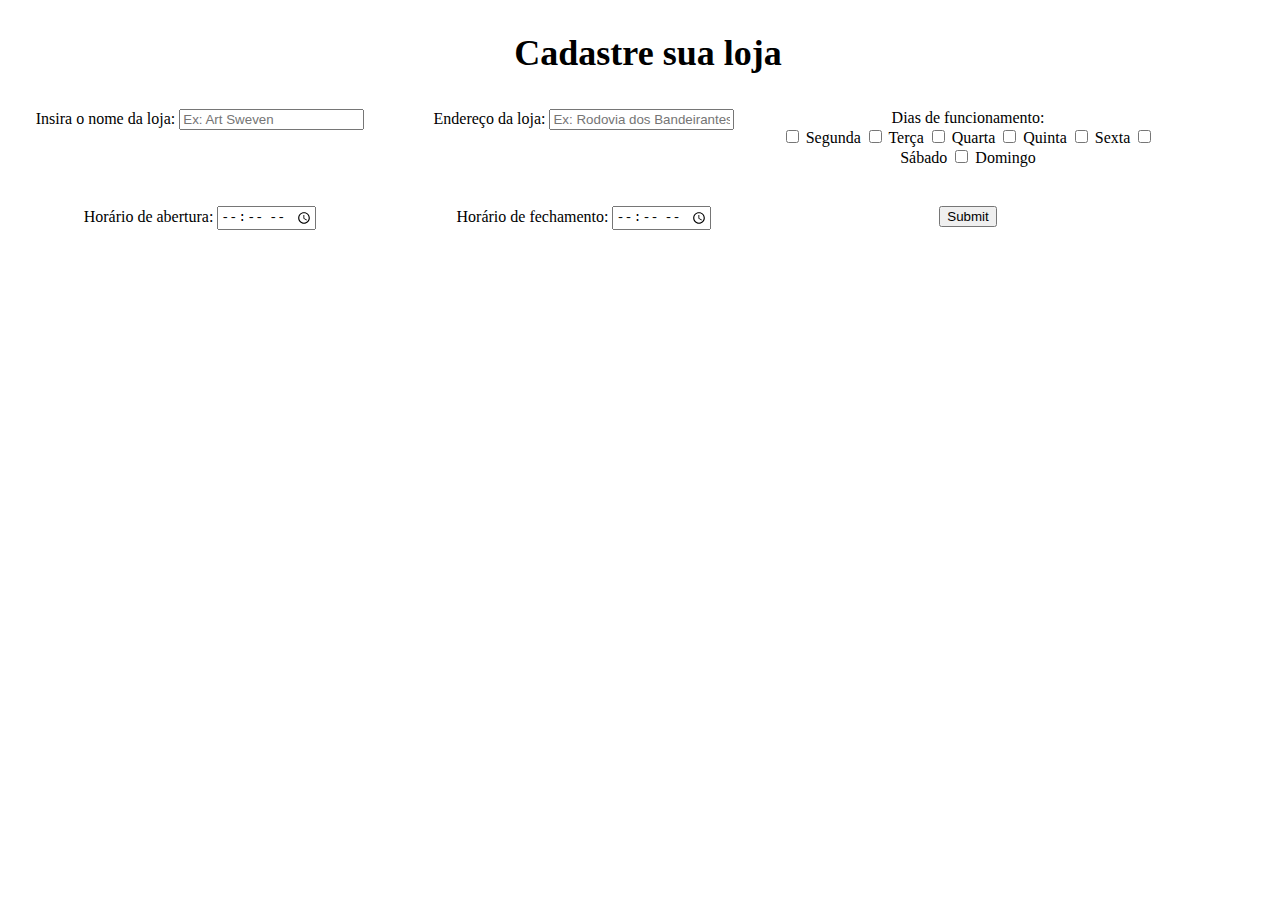
<file: index.html>
<!DOCTYPE html>
<html lang="pt-br">

<head>
    <meta charset="UTF-8">
    <meta http-equiv="X-UA-Compatible" content="IE=edge">
    <meta name="viewport" content="width=device-width, initial-scale=1.0">
    <link rel="stylesheet" href="style.css">
    <title>Cadastro de loja</title>
</head>

<body>
    <section class="content">
        <section class="cadastro">
            <h1>Cadastre sua loja</h1>
        </section>
        <form action="api.flit.com.br/submeterDados" method="post" id="form">
            <section class="nome">
                <label for="nomeLoja">Insira o nome da loja:</label>
                <input type="text" name="nome" id="nomeLoja" placeholder="Ex: Art Sweven"> <br>
            </section>
            <section class="endereco">
                <label for="enderecoLoja">Endereço da loja:</label>
                <input type="text" name="endereco" id="enderecoLoja" placeholder="Ex: Rodovia dos Bandeirantes, nºXXX"> <br>
            </section>
            <section class="diasFuncionamento">
                <span>Dias de funcionamento:</span> <br>
                <input type="checkbox" name="diasDaSemana" id="segunda" value="segunda">
                <label for="segunda">Segunda</label>
                <input type="checkbox" name="diasDaSemana" id="terca" value="terca">
                <label for="terca">Terça</label>
                <input type="checkbox" name="diasDaSemana" id="quarta" value="quarta">
                <label for="quarta">Quarta</label>
                <input type="checkbox" name="diasDaSemana" id="quinta" value="quinta">
                <label for="quinta">Quinta</label>
                <input type="checkbox" name="diasDaSemana" id="sexta" value="sexta">
                <label for="sexta">Sexta</label>
                <input type="checkbox" name="diasDaSemana" id="sabado" value="sabado">
                <label for="sabado">Sábado</label>
                <input type="checkbox" name="diasDaSemana" id="domingo" value="domingo">
                <label for="domingo">Domingo</label>
            </section>
            <section class="horarioAbertura">
                <label for="horárioAbertura">Horário de abertura:</label>
                <input type="time" name="horárioAbertura" id="horárioAbertura">
            </section>
            <section class="horarioFechamento">
                <label for="horárioFechamento">Horário de fechamento:</label>
                <input type="time" name="horárioFechamento" id="horárioFechamento">
            </section>
            <section class="submit">
                <input type="submit" id="submit">
            </section>
        </form>
    </section>
</body>
<script src="index.js"></script>
</html>
</file>
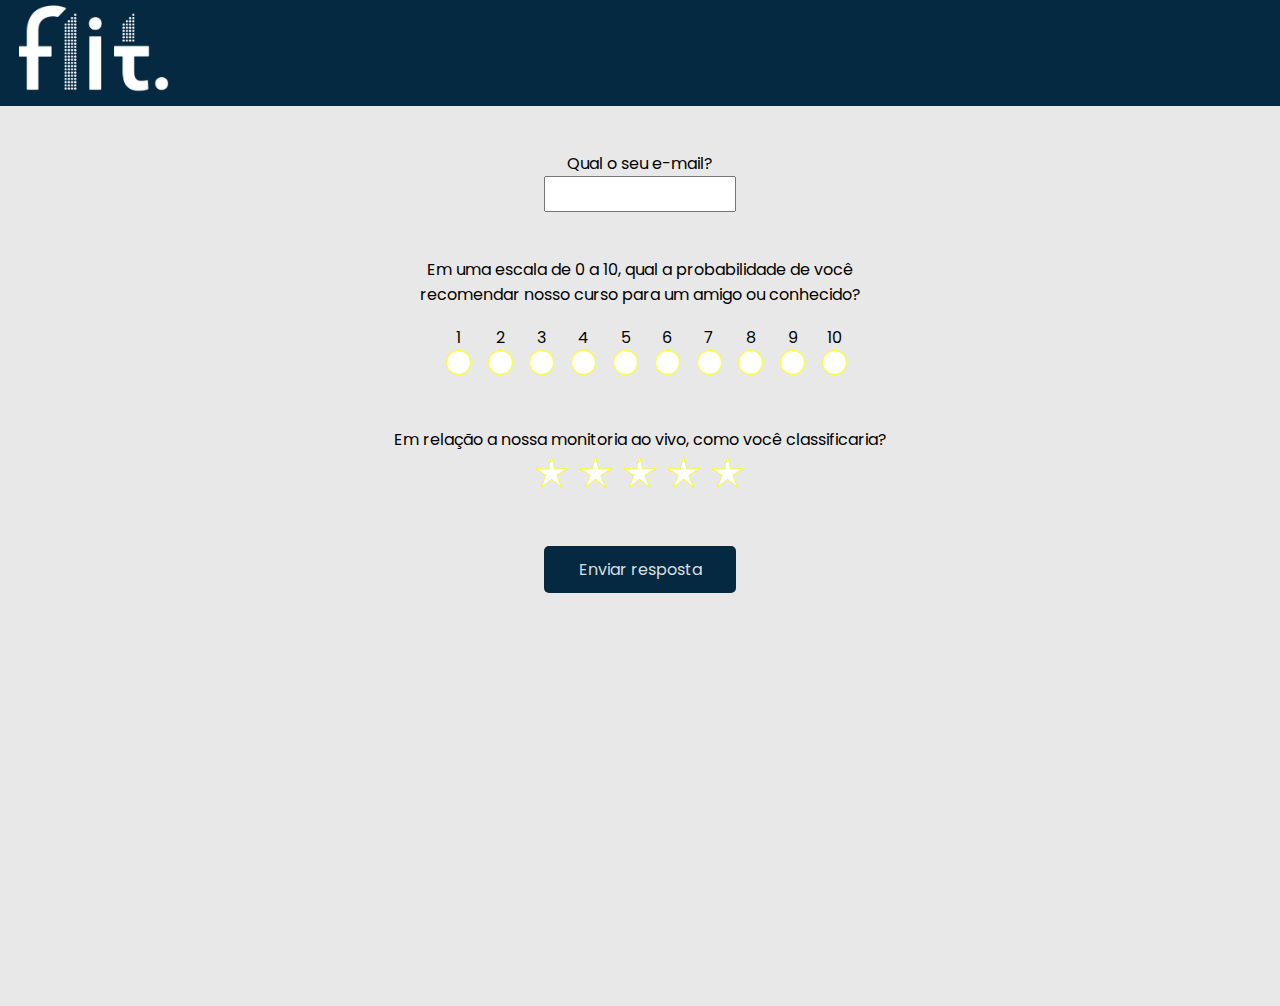
<file: colocandoEmPratica222/index.html>
<!DOCTYPE html>
<html lang="pt-br">

<head>
    <meta charset="UTF-8">
    <meta http-equiv="X-UA-Compatible" content="IE=edge">
    <meta name="viewport" content="width=device-width, initial-scale=1.0">
    <link rel="stylesheet" href="style.css">
    <title>Feedback</title>
</head>

<body>
    <section class="content">
        <header class="header">
            <img src="images/logoFlit.png" alt="logo Flit" width="150">
        </header>
        <form action="" class="form">
            <section class="email">
                <label for="email">Qual o seu e-mail?</label> <br>
                <input type="text" name="email" id="email">
            </section>
            <section class="avaliacao">
                <span>Em uma escala de 0 a 10, qual a probabilidade de você <br>
                    recomendar nosso curso para um amigo ou conhecido?</span> <br>
                <section class="options">
                    <label for="option1">1 <br>
                        <input type="radio" name="rate" id="option1" value="1">
                        <img src="images/circle.png" alt="círculo sem preenchimento" width="25" class="circleImage" id="1">
                    </label>
                </section>
                <section class="options">
                    <label for="option2">2 <br>
                        <input type="radio" name="rate" id="option2" value="2">
                        <img src="images/circle.png" alt="círculo sem preenchimento" width="25" class="circleImage" id="2">
                    </label>
                </section>
                <section class="options">
                    <label for="option3">3 <br>
                        <input type="radio" name="rate" id="option3" value="3">
                        <img src="images/circle.png" alt="círculo sem preenchimento" width="25" class="circleImage" id="3">
                    </label>
                </section>
                <section class="options">
                    <label for="option4">4 <br>
                        <input type="radio" name="rate" id="option4" value="4">
                        <img src="images/circle.png" alt="círculo sem preenchimento" width="25" class="circleImage" id="4">
                    </label>
                </section>
                <section class="options">
                    <label for="option5">5 <br>
                        <input type="radio" name="rate" id="option5" value="5">
                        <img src="images/circle.png" alt="círculo sem preenchimento" width="25" class="circleImage" id="5">
                    </label>
                </section>
                <section class="options">
                    <label for="option6">6 <br>
                        <input type="radio" name="rate" id="option6" value="6">
                        <img src="images/circle.png" alt="círculo sem preenchimento" width="25" class="circleImage" id="6">
                    </label>
                </section>
                <section class="options">
                    <label for="option7">7 <br>
                        <input type="radio" name="rate" id="option7" value="7">
                        <img src="images/circle.png" alt="círculo sem preenchimento" width="25" class="circleImage" id="7">
                    </label>
                </section>
                <section class="options">
                    <label for="option8">8 <br>
                        <input type="radio" name="rate" id="option8" value="8">
                        <img src="images/circle.png" alt="círculo sem preenchimento" width="25" class="circleImage" id="8">
                    </label>
                </section>
                <section class="options">
                    <label for="option9">9 <br>
                        <input type="radio" name="rate" id="option9" value="9">
                        <img src="images/circle.png" alt="círculo sem preenchimento" width="25" class="circleImage" id="9">
                    </label>
                </section>
                <section class="options">
                    <label for="option10">10 <br>
                        <input type="radio" name="rate" id="option10" value="10">
                        <img src="images/circle.png" alt="círculo sem preenchimento" width="25" class="circleImage" id="10">
                    </label>
                </section>
            </section>
            <section class="avaliacao-estrela">
                <span>Em relação a nossa monitoria ao vivo, como você classificaria?</span> <br>
                <label for="starOption1">
                    <input type="radio" name="rate-star" id="starOption1" value="1">
                    <img src="images/estrela.png" alt="estrela sem preenchimento" width="40" class="starImage" data-valor="1">
                </label>
                <label for="starOption2">
                    <input type="radio" name="rate-star" id="starOption2" value="2">
                    <img src="images/estrela.png" alt="estrela sem preenchimento" width="40" class="starImage" data-valor="2">
                </label>
                <label for="starOption3">
                    <input type="radio" name="rate-star" id="starOption3" value="3">
                    <img src="images/estrela.png" alt="estrela sem preenchimento" width="40" class="starImage" data-valor="3">
                </label>
                <label for="starOption4">
                    <input type="radio" name="rate-star" id="starOption4" value="4">
                    <img src="images/estrela.png" alt="estrela sem preenchimento" width="40" class="starImage" data-valor="4">
                </label>
                <label for="starOption5">
                    <input type="radio" name="rate-star" id="starOption5" value="5">
                    <img src="images/estrela.png" alt="estrela sem preenchimento" width="40" class="starImage" data-valor="5">
                </label>
            </section>
            <section class="submit">
                <input type="submit" value="Enviar resposta" id="submit">
            </section>
        </form>
    </section>
</body>
<script src="index.js"></script>

</html>
</file>
<file: style.css>
/* TRÊS CAMPOS POR LINHA */
.content {
    display: flex;
    flex-wrap: wrap;
    text-align: center;
    width: 100vw;
}

.cadastro {
    width: 100vw;
    height: 7vh;
    font-size: large;
}

#form {
    display: flex;
    flex-wrap: wrap;
}

@media (min-width: 800px) {
    .nome, .endereco, .diasFuncionamento, .horarioAbertura, .horarioFechamento, .submit {
        width: 30vw;
        margin-top: 3vw;
    }
}

/* DOIS CAMPOS POR LINHA */
@media (400px < width < 799px) {
    .nome, .endereco, .diasFuncionamento, .horarioAbertura, .horarioFechamento, .submit {
        width: 40vw;
        margin-top: 4vw;
    }
}

/* UM CAMPO POR LINHA */
@media (max-width: 400px) {
    .nome, .endereco, .diasFuncionamento, .horarioAbertura, .horarioFechamento, .submit {
        width: 90vw;
        margin-top: 4vw;
    }
}
</file>
<file: colocandoEmPratica222/style.css>
@import url('https://fonts.googleapis.com/css2?family=Poppins&display=swap');

/* RESET CSS */
html {
    box-sizing: border-box;
    font-size: 16px;
  }
  
  *, *:before, *:after {
    box-sizing: inherit;
  }
  
  body, h1, h2, h3, h4, h5, h6, p, ol, ul {
    margin: 0;
    padding: 0;
    font-weight: normal;
  }
  
  ol, ul {
    list-style: none;
  }
  
  img {
    max-width: 100%;
    height: auto;
  }

/* CONTEUDO */
.content{
    width: 100vw;
    font-family: Poppins;
}

/* HEADER */
.header{
    background-color: #042940;
    width: 100vw;
}

.header img{
  margin-left: 1.5vw;
}

/* FORM */
.form{
  display: flex;
  flex-direction: column;
  text-align: center;
  background-color: rgb(232, 232, 232);
  height: 100vh;
}

.email, .avaliacao, .avaliacao-estrela, .submit{
  margin-top: 5vh;
}

#email{
  width: 15vw;
  height: 4vh;
}

.avaliacao section{
  display: inline-block;
  margin-top: 2vh;
  margin-left: 1vw;
}

.avaliacao label > input, .avaliacao-estrela label > input{
  display: none;
}

.avaliacao label > input + img, .avaliacao-estrela label > input + img{
  cursor: pointer;
}

#submit{
  background-color: #042940;
  color: rgba(255, 255, 255, 0.863);
  font-family: Poppins;
  font-size: medium;
  padding: 0.7em;
  width: 15vw;
  border-radius: 5px;
  border: none;
  cursor: pointer;
}
</file>
